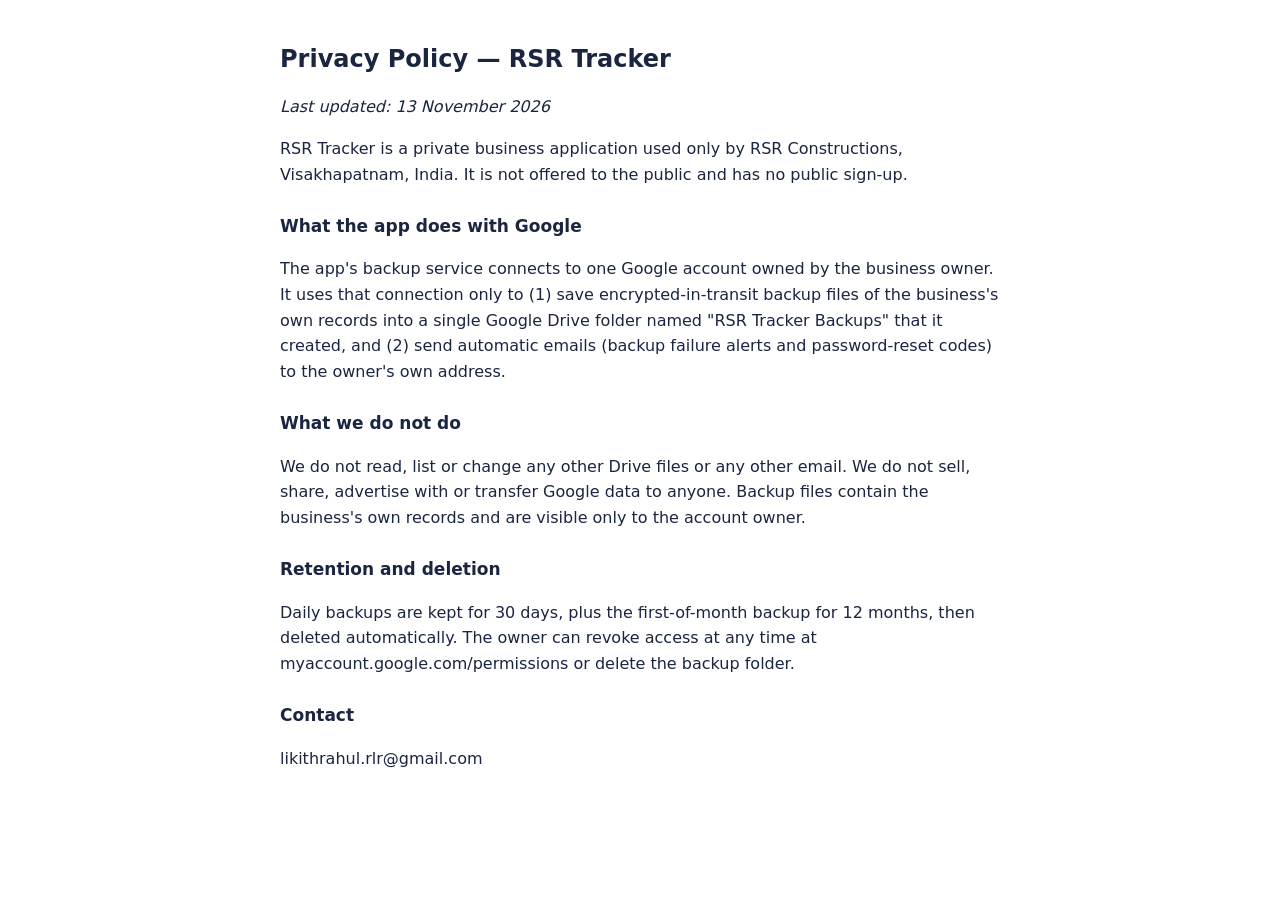
<file: privacy.html>
<!doctype html>
<html lang="en"><head><meta charset="utf-8"><meta name="viewport" content="width=device-width,initial-scale=1">
<title>Privacy Policy — RSR Tracker</title>
<style>body{font-family:system-ui,Segoe UI,Arial,sans-serif;max-width:720px;margin:40px auto;padding:0 18px;line-height:1.6;color:#1a2540}h1{font-size:24px}h2{font-size:17px;margin-top:26px}</style></head>
<body>
<h1>Privacy Policy — RSR Tracker</h1>
<p><em>Last updated: 13 November 2026</em></p>
<p>RSR Tracker is a private business application used only by RSR Constructions, Visakhapatnam, India. It is not offered to the public and has no public sign-up.</p>
<h2>What the app does with Google</h2>
<p>The app's backup service connects to one Google account owned by the business owner. It uses that connection only to (1) save encrypted-in-transit backup files of the business's own records into a single Google Drive folder named "RSR Tracker Backups" that it created, and (2) send automatic emails (backup failure alerts and password-reset codes) to the owner's own address.</p>
<h2>What we do not do</h2>
<p>We do not read, list or change any other Drive files or any other email. We do not sell, share, advertise with or transfer Google data to anyone. Backup files contain the business's own records and are visible only to the account owner.</p>
<h2>Retention and deletion</h2>
<p>Daily backups are kept for 30 days, plus the first-of-month backup for 12 months, then deleted automatically. The owner can revoke access at any time at myaccount.google.com/permissions or delete the backup folder.</p>
<h2>Contact</h2>
<p>likithrahul.rlr@gmail.com</p>
</body></html>
</file>
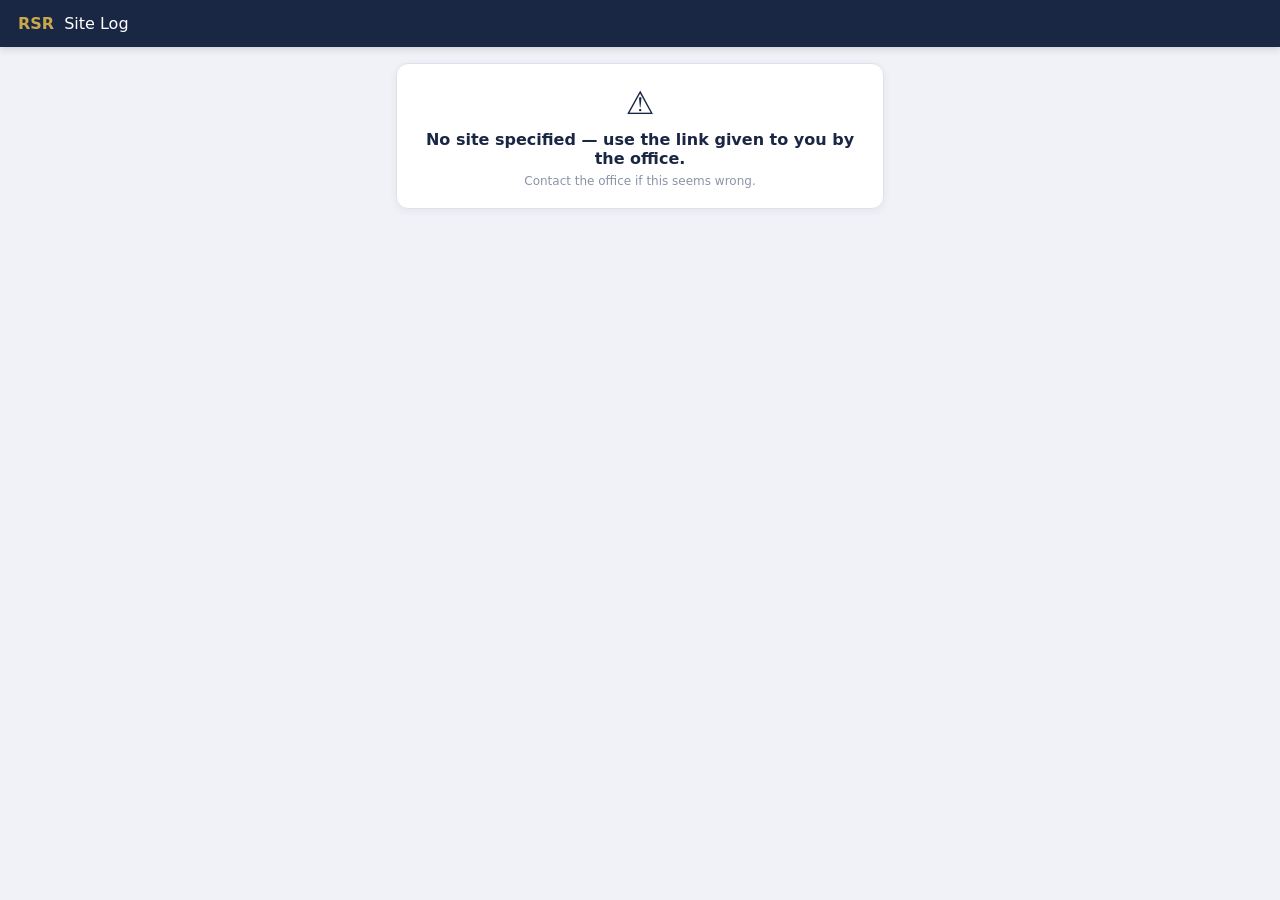
<file: sitelog.html>
<!DOCTYPE html>
<html lang="en">
<head>
<meta charset="UTF-8">
<meta name="viewport" content="width=device-width, initial-scale=1.0, maximum-scale=1.0, user-scalable=no">
<title>RSR Site Log</title>
<link rel="manifest" id="sitelog-manifest">
<meta name="theme-color" content="#1A2744">
<meta name="apple-mobile-web-app-capable" content="yes">
<meta name="apple-mobile-web-app-status-bar-style" content="black-translucent">
<style>
  :root{--navy:#1A2744;--navy2:#243258;--gold:#C9A84C;--gold2:#e0c068;--bg:#f0f2f7;--surface:#fff;--border:#dde2ee;--text:#1a2744;--text3:#8a94a8;--green:#1a7a3a;--red:#c0392b;--rs:12px}
  *{box-sizing:border-box}
  body{margin:0;font-family:'Segoe UI',system-ui,-apple-system,sans-serif;background:var(--bg);color:var(--text);min-height:100vh}
  .topbar{background:var(--navy);color:#fff;padding:14px 18px;display:flex;align-items:center;gap:10px;position:sticky;top:0;z-index:10;box-shadow:0 2px 8px rgba(0,0,0,.15)}
  .topbar b{color:var(--gold);font-size:16px}
  .wrap{padding:16px;max-width:520px;margin:0 auto}
  .card{background:var(--surface);border:1px solid var(--border);border-radius:var(--rs);padding:20px;margin-bottom:14px;box-shadow:0 2px 8px rgba(26,39,68,.06)}
  .center{text-align:center}
  .pin-dots{display:flex;justify-content:center;gap:14px;margin:24px 0}
  .pin-dot{width:18px;height:18px;border-radius:50%;border:2px solid var(--navy);background:transparent}
  .pin-dot.filled{background:var(--navy)}
  #pinInput{position:absolute;opacity:0;pointer-events:none}
  .pin-tap-target{width:100%;padding:16px;border:2px dashed var(--border);border-radius:var(--rs);text-align:center;color:var(--text3);font-size:14px;cursor:pointer;background:var(--bg)}
  .btn{display:inline-flex;align-items:center;justify-content:center;gap:8px;padding:14px 18px;font-size:15px;font-weight:700;border-radius:var(--rs);cursor:pointer;border:1.5px solid var(--border);background:var(--surface);color:var(--text);width:100%;margin-bottom:10px}
  .btn-navy{background:var(--navy);color:#fff;border-color:var(--navy)}
  .btn-gold{background:linear-gradient(135deg,var(--gold),var(--gold2));color:var(--navy);border-color:#a8883a}
  .btn-sm{padding:8px 12px;font-size:13px;width:auto}
  .hub-btn{display:flex;align-items:center;gap:14px;padding:20px;border-radius:var(--rs);border:1px solid var(--border);background:var(--surface);margin-bottom:12px;cursor:pointer;font-size:17px;font-weight:700;color:var(--navy)}
  .hub-btn .ico{font-size:28px}
  .tap-grid{display:grid;grid-template-columns:1fr 1fr;gap:10px;margin-bottom:14px}
  .tap-item{padding:16px 10px;border:1.5px solid var(--border);border-radius:var(--rs);background:var(--surface);text-align:center;cursor:pointer;font-size:14px;font-weight:600}
  .tap-item.sel{border-color:var(--navy);background:var(--navy);color:#fff}
  .fg{margin-bottom:14px}
  .fg label{display:block;font-size:12px;font-weight:700;color:var(--text3);text-transform:uppercase;letter-spacing:.04em;margin-bottom:6px}
  .fg input,.fg select,.fg textarea{width:100%;padding:12px;font-size:16px;border:1.5px solid var(--border);border-radius:var(--rs);font-family:inherit}
  .back{color:#fff;font-size:22px;cursor:pointer;background:none;border:none;padding:0}
  .toast{position:fixed;bottom:20px;left:50%;transform:translateX(-50%);background:var(--navy);color:#fff;padding:12px 22px;border-radius:24px;font-size:14px;font-weight:600;box-shadow:0 4px 16px rgba(0,0,0,.25);z-index:100;opacity:0;transition:opacity .25s}
  .toast.show{opacity:1}
  .hidden{display:none!important}
  .hist-row{display:flex;justify-content:space-between;padding:10px 0;border-bottom:1px solid #f0f0f0;font-size:13px}
  .spinner{width:36px;height:36px;border:4px solid var(--border);border-top-color:var(--navy);border-radius:50%;animation:spin .8s linear infinite;margin:30px auto}
  @keyframes spin{to{transform:rotate(360deg)}}
  .badge-off{font-size:11px;background:var(--red);color:#fff;padding:2px 8px;border-radius:10px}
</style>
</head>
<body>

<div class="topbar">
  <span id="topbarBack" class="back hidden" onclick="goHub()">←</span>
  <b>RSR</b> <span id="topbarTitle">Site Log</span>
</div>

<div class="wrap">

  <!-- PIN ENTRY -->
  <div id="screen-pin">
    <div class="card center">
      <div id="pin-project-name" style="font-weight:700;font-size:16px;margin-bottom:4px">Loading…</div>
      <div style="font-size:12px;color:var(--text3);margin-bottom:10px">Enter your 4-digit site PIN</div>
      <div class="pin-dots" id="pinDots">
        <div class="pin-dot"></div><div class="pin-dot"></div><div class="pin-dot"></div><div class="pin-dot"></div>
      </div>
      <div class="pin-tap-target" onclick="document.getElementById('pinInput').focus()">Tap here, then type your PIN</div>
      <input type="tel" inputmode="numeric" pattern="[0-9]*" maxlength="4" id="pinInput" autocomplete="off">
      <div id="pinError" style="color:var(--red);font-size:13px;margin-top:10px;display:none">✕ Wrong PIN — try again</div>
    </div>
  </div>

  <!-- HUB -->
  <div id="screen-hub" class="hidden">
    <div class="card">
      <div style="font-weight:800;font-size:17px;margin-bottom:2px" id="hub-project-name"></div>
      <div style="font-size:12px;color:var(--text3)">What do you want to log?</div>
    </div>
    <div class="hub-btn" onclick="openSection('labour')"><span class="ico">👷</span> Labour</div>
    <div class="hub-btn" onclick="openSection('materials')"><span class="ico">🧱</span> Materials</div>
    <div class="hub-btn" onclick="openSection('expenses')"><span class="ico">💸</span> Expenses</div>
    <div class="hub-btn" onclick="openSection('notes')"><span class="ico">📓</span> Notes</div>
  </div>

  <!-- NOTES -->
  <div id="screen-notes" class="hidden">
    <div class="card">
      <div class="fg"><label>Date (optional)</label><input type="date" id="note-date"></div>
      <div class="fg"><label>Note</label><textarea id="note-text" rows="4" placeholder="Write anything you want to remember for this project…"></textarea></div>
      <button class="btn btn-navy" onclick="saveNote()">💾 Save Note</button>
    </div>
    <div class="card">
      <div style="font-weight:700;font-size:13px;margin-bottom:8px">Recent Notes</div>
      <div id="notes-list"></div>
    </div>
  </div>

  <!-- LABOUR -->
  <div id="screen-labour" class="hidden">
    <div class="card">
      <div class="fg"><label>Date</label><input type="date" id="lab-date"></div>
      <div id="lab-types" class="tap-grid"></div>
      <div class="fg"><label>Mestri Name (optional)</label><input type="text" id="lab-mestri" placeholder="Who brought this labour, if not your own"></div>
      <button class="btn btn-navy" onclick="saveLabourEntry()">✓ Save Labour Entry</button>
    </div>
    <div class="card">
      <div style="font-weight:700;font-size:13px;margin-bottom:8px">Recent Entries</div>
      <div id="lab-history"></div>
    </div>
  </div>

  <!-- MATERIALS -->
  <div id="screen-materials" class="hidden">
    <div class="card">
      <div class="fg"><label>Material</label>
        <div id="mat-types" class="tap-grid"></div>
        <button class="btn btn-sm" onclick="addCustomType('materials')" style="margin-top:4px">+ Add Custom Material</button>
      </div>
      <div class="fg"><label>Quantity / Units</label><input type="number" step="0.01" id="mat-qty" placeholder="e.g. 6"></div>
      <div class="fg"><label>Bill Amount ₹ (optional)</label><input type="number" id="mat-bill" placeholder="e.g. 12000"></div>
      <div class="fg"><label>Paid Today ₹ (optional)</label><input type="number" id="mat-paid" placeholder="e.g. 5000"></div>
      <div class="fg"><label>Supplier Name (optional)</label><input type="text" id="mat-supplier"></div>
      <div class="fg"><label>Notes (optional)</label><textarea id="mat-notes" rows="2"></textarea></div>
      <button class="btn btn-navy" onclick="saveMaterialEntry()">✓ Save Material Entry</button>
    </div>
    <div class="card">
      <div style="font-weight:700;font-size:13px;margin-bottom:8px">Recent Entries</div>
      <div id="mat-history"></div>
    </div>
  </div>

  <!-- EXPENSES -->
  <div id="screen-expenses" class="hidden">
    <div class="card">
      <div class="fg"><label>Category</label>
        <div id="exp-types" class="tap-grid"></div>
        <button class="btn btn-sm" onclick="addCustomType('expenses')" style="margin-top:4px">+ Add Custom Category</button>
      </div>
      <div class="fg"><label>Amount ₹</label><input type="number" id="exp-amount" placeholder="e.g. 500"></div>
      <div class="fg"><label>Note (optional)</label><textarea id="exp-notes" rows="2"></textarea></div>
      <button class="btn btn-navy" onclick="saveExpenseEntry()">✓ Save Expense</button>
    </div>
    <div class="card">
      <div style="font-weight:700;font-size:13px;margin-bottom:8px">Recent Entries</div>
      <div id="exp-history"></div>
    </div>
  </div>

  <!-- LOADING / ERROR -->
  <div id="screen-loading">
    <div class="spinner"></div>
    <div class="center" style="color:var(--text3);font-size:13px">Loading site…</div>
  </div>
  <div id="screen-error" class="hidden card center">
    <div style="font-size:32px;margin-bottom:8px">⚠️</div>
    <div id="error-text" style="font-weight:700">This site link isn't active.</div>
    <div style="font-size:12px;color:var(--text3);margin-top:6px">Contact the office if this seems wrong.</div>
  </div>

</div>

<div class="toast" id="toast"></div>

<script src="js/sitelog.js"></script>
</body>
</html>
</file>
